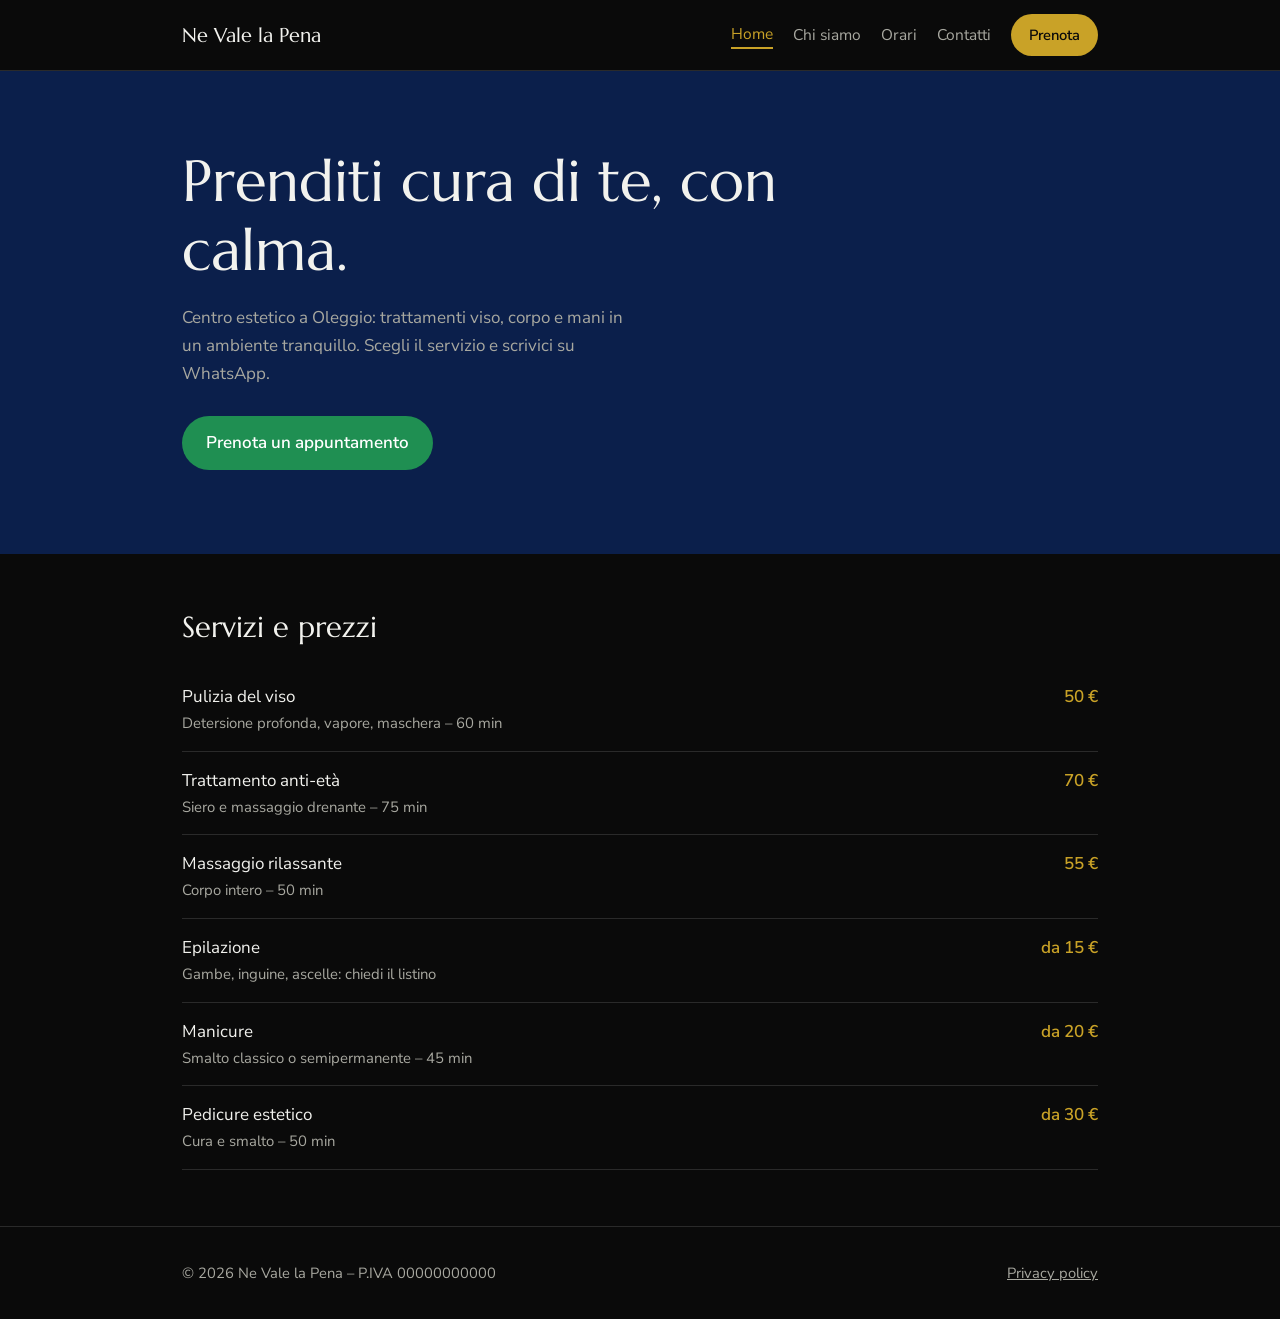
<file: index.html>
<!DOCTYPE html>
<html lang="it">
<head>
<meta charset="UTF-8">
<meta name="viewport" content="width=device-width, initial-scale=1">
<title>Home – Ne Vale la Pena</title>
<link rel="preconnect" href="https://fonts.googleapis.com">
<link rel="preconnect" href="https://fonts.gstatic.com" crossorigin>
<link href="https://fonts.googleapis.com/css2?family=Marcellus&family=Nunito+Sans:wght@400;600&display=swap" rel="stylesheet">
<link rel="stylesheet" href="style.css">
</head>
<body>
<header class="top"><div class="wrap">
<a class="logo" href="index.html">Ne Vale la Pena</a>
<nav>
<a href="index.html" aria-current="page">Home</a>
<a href="chi-siamo.html" >Chi siamo</a>
<a href="orari.html" >Orari</a>
<a href="contatti.html" >Contatti</a>
<a class="btn" href="prenota.html">Prenota</a>
</nav>
</div></header>
<main>
<div class="hero"><div class="wrap">
<h1>Prenditi cura di te, con calma.</h1>
<p>Centro estetico a Oleggio: trattamenti viso, corpo e mani in un ambiente tranquillo. Scegli il servizio e scrivici su WhatsApp.</p>
<a class="btn wa" href="prenota.html">Prenota un appuntamento</a>
</div></div>
<section><div class="wrap">
<h2>Servizi e prezzi</h2>
<ul class="list">
<li><div>Pulizia del viso<span>Detersione profonda, vapore, maschera – 60 min</span></div><b>50 €</b></li>
<li><div>Trattamento anti-età<span>Siero e massaggio drenante – 75 min</span></div><b>70 €</b></li>
<li><div>Massaggio rilassante<span>Corpo intero – 50 min</span></div><b>55 €</b></li>
<li><div>Epilazione<span>Gambe, inguine, ascelle: chiedi il listino</span></div><b>da 15 €</b></li>
<li><div>Manicure<span>Smalto classico o semipermanente – 45 min</span></div><b>da 20 €</b></li>
<li><div>Pedicure estetico<span>Cura e smalto – 50 min</span></div><b>da 30 €</b></li>
</ul>
</div></section>
</main>
<footer><div class="wrap">
<span>© 2026 Ne Vale la Pena – P.IVA 00000000000</span>
<a href="#">Privacy policy</a>
</div></footer>
</body>
</html>
</file>
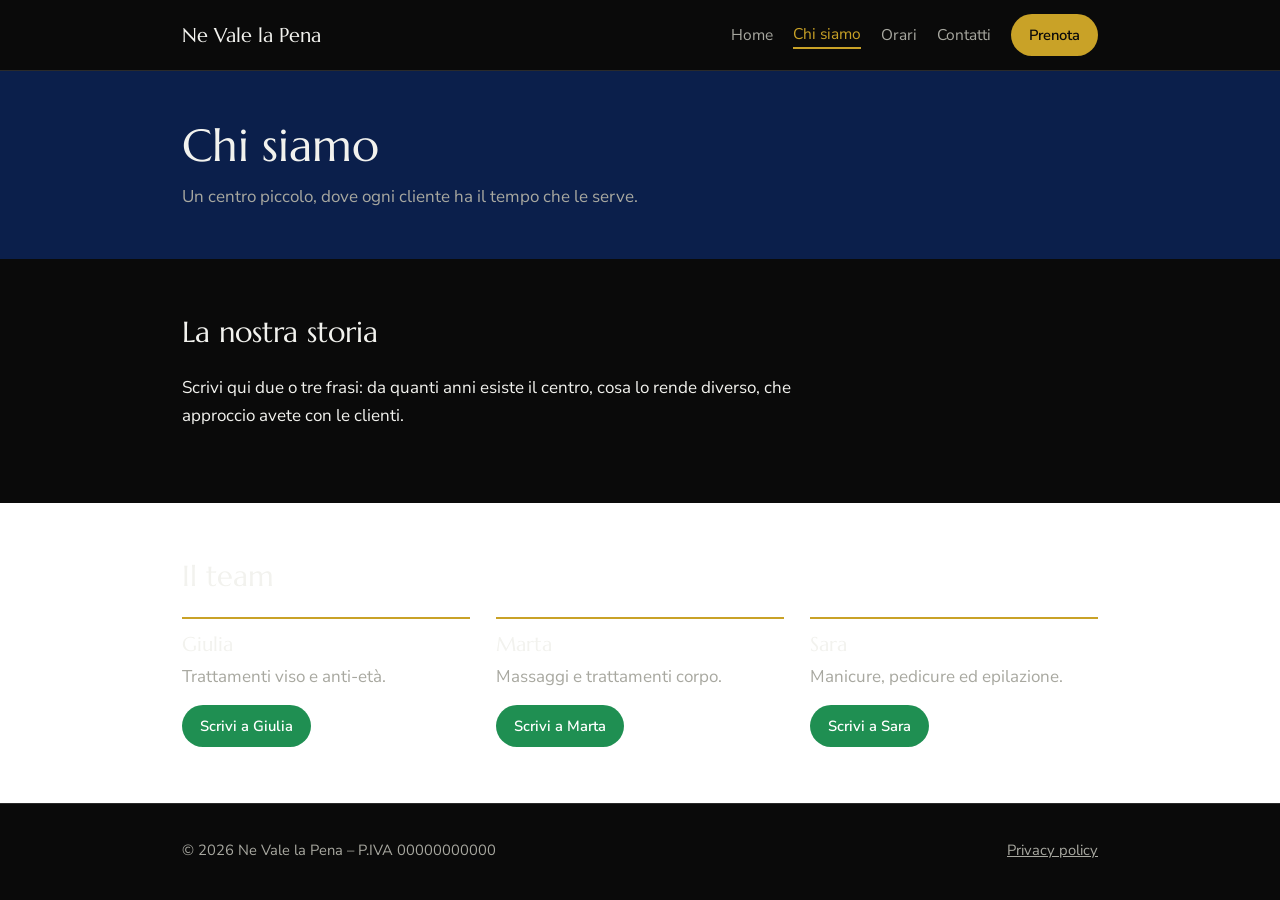
<file: chi-siamo.html>
<!DOCTYPE html>
<html lang="it">
<head>
<meta charset="UTF-8">
<meta name="viewport" content="width=device-width, initial-scale=1">
<title>Chi siamo – Ne Vale la Pena</title>
<link rel="preconnect" href="https://fonts.googleapis.com">
<link rel="preconnect" href="https://fonts.gstatic.com" crossorigin>
<link href="https://fonts.googleapis.com/css2?family=Marcellus&family=Nunito+Sans:wght@400;600&display=swap" rel="stylesheet">
<link rel="stylesheet" href="style.css">
</head>
<body>
<header class="top"><div class="wrap">
<a class="logo" href="index.html">Ne Vale la Pena</a>
<nav>
<a href="index.html" >Home</a>
<a href="chi-siamo.html" aria-current="page">Chi siamo</a>
<a href="orari.html" >Orari</a>
<a href="contatti.html" >Contatti</a>
<a class="btn" href="prenota.html">Prenota</a>
</nav>
</div></header>
<main>
<div class="page-title"><div class="wrap"><h1>Chi siamo</h1><p>Un centro piccolo, dove ogni cliente ha il tempo che le serve.</p></div></div>
<section><div class="wrap">
<h2>La nostra storia</h2>
<p>Scrivi qui due o tre frasi: da quanti anni esiste il centro, cosa lo rende diverso, che approccio avete con le clienti.</p>
</div></section>
<section style="background:#fff"><div class="wrap">
<h2>Il team</h2>
<div class="grid">
<article><h3>Giulia</h3><p>Trattamenti viso e anti-età.</p><a class="btn small wa" href="https://wa.me/39XXXXXXXXXX?text=Ciao%20Giulia%2C%20vorrei%20informazioni">Scrivi a Giulia</a></article>
<article><h3>Marta</h3><p>Massaggi e trattamenti corpo.</p><a class="btn small wa" href="https://wa.me/39XXXXXXXXXX?text=Ciao%20Marta%2C%20vorrei%20informazioni">Scrivi a Marta</a></article>
<article><h3>Sara</h3><p>Manicure, pedicure ed epilazione.</p><a class="btn small wa" href="https://wa.me/39XXXXXXXXXX?text=Ciao%20Sara%2C%20vorrei%20informazioni">Scrivi a Sara</a></article>
</div>
</div></section>
</main>
<footer><div class="wrap">
<span>© 2026 Ne Vale la Pena – P.IVA 00000000000</span>
<a href="#">Privacy policy</a>
</div></footer>
</body>
</html>
</file>
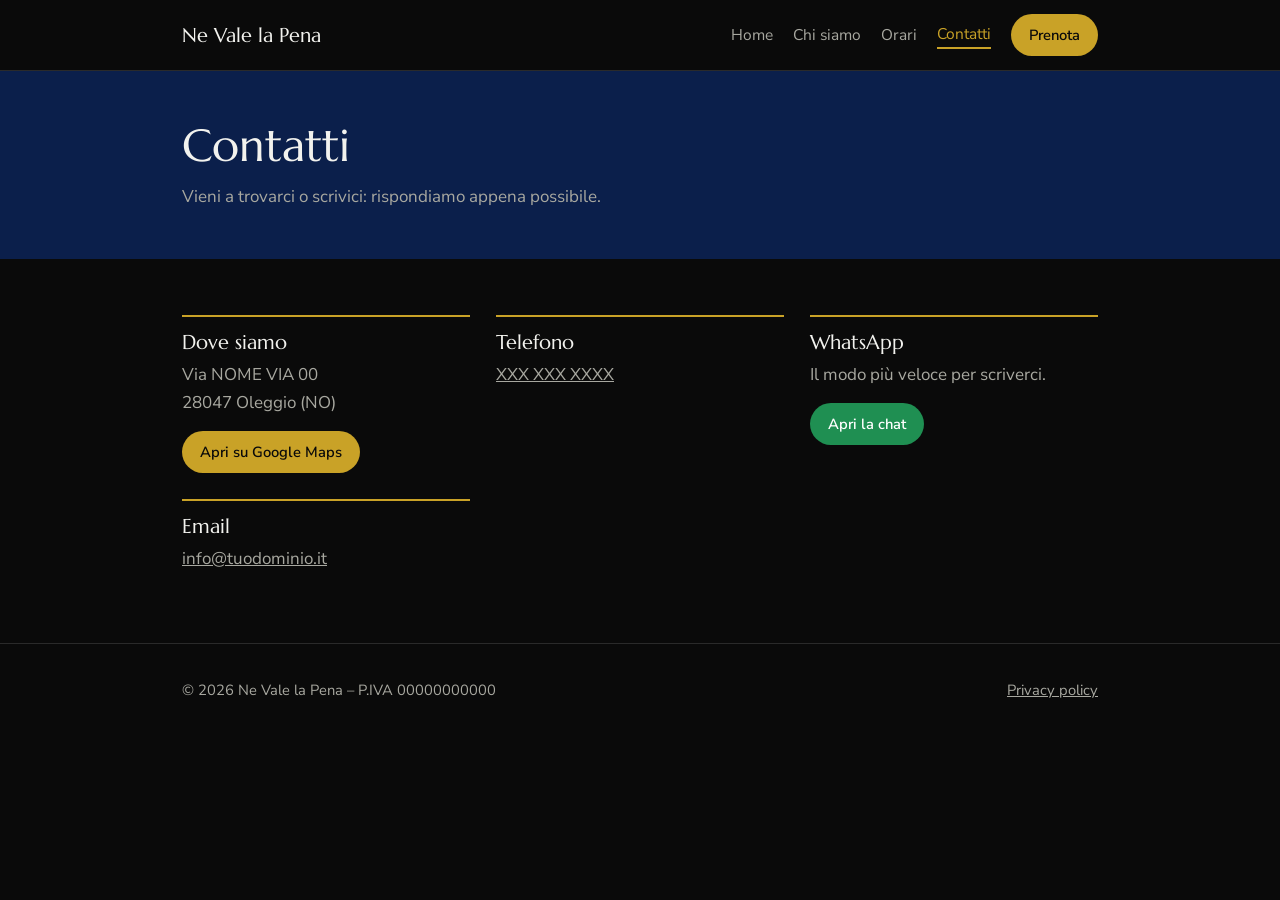
<file: contatti.html>
<!DOCTYPE html>
<html lang="it">
<head>
<meta charset="UTF-8">
<meta name="viewport" content="width=device-width, initial-scale=1">
<title>Contatti – Ne Vale la Pena</title>
<link rel="preconnect" href="https://fonts.googleapis.com">
<link rel="preconnect" href="https://fonts.gstatic.com" crossorigin>
<link href="https://fonts.googleapis.com/css2?family=Marcellus&family=Nunito+Sans:wght@400;600&display=swap" rel="stylesheet">
<link rel="stylesheet" href="style.css">
</head>
<body>
<header class="top"><div class="wrap">
<a class="logo" href="index.html">Ne Vale la Pena</a>
<nav>
<a href="index.html" >Home</a>
<a href="chi-siamo.html" >Chi siamo</a>
<a href="orari.html" >Orari</a>
<a href="contatti.html" aria-current="page">Contatti</a>
<a class="btn" href="prenota.html">Prenota</a>
</nav>
</div></header>
<main>
<div class="page-title"><div class="wrap"><h1>Contatti</h1><p>Vieni a trovarci o scrivici: rispondiamo appena possibile.</p></div></div>
<section><div class="wrap">
<div class="grid">
<article><h3>Dove siamo</h3><p>Via NOME VIA 00<br>28047 Oleggio (NO)</p><a class="btn small" href="https://www.google.com/maps/search/?api=1&query=Ne+Vale+la+Pena+centro+estetico+Oleggio">Apri su Google Maps</a></article>
<article><h3>Telefono</h3><p><a href="tel:+39XXXXXXXXXX">XXX XXX XXXX</a></p></article>
<article><h3>WhatsApp</h3><p>Il modo più veloce per scriverci.</p><a class="btn small wa" href="https://wa.me/39XXXXXXXXXX">Apri la chat</a></article>
<article><h3>Email</h3><p><a href="mailto:info@tuodominio.it">info@tuodominio.it</a></p></article>
</div>
</div></section>
</main>
<footer><div class="wrap">
<span>© 2026 Ne Vale la Pena – P.IVA 00000000000</span>
<a href="#">Privacy policy</a>
</div></footer>
</body>
</html>
</file>
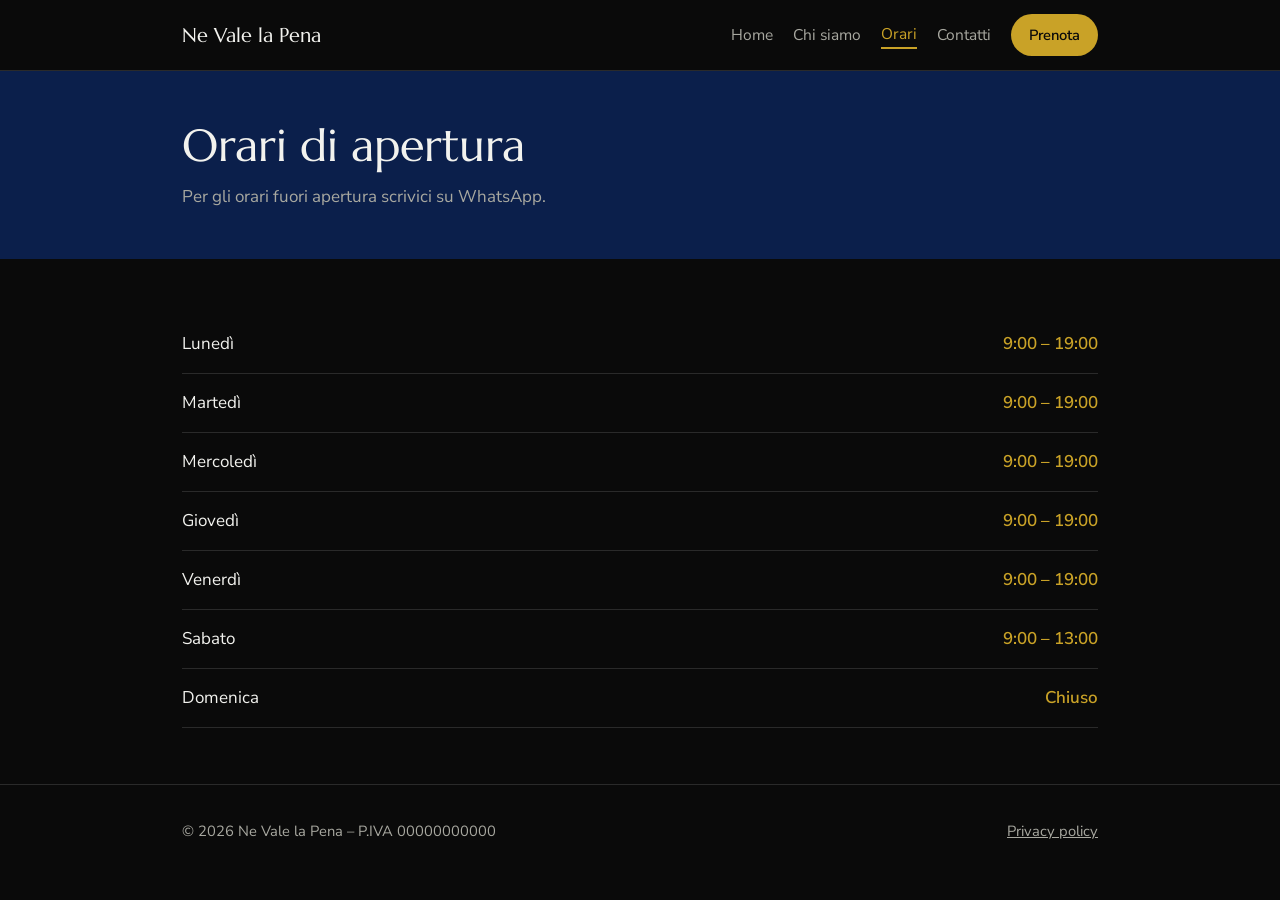
<file: orari.html>
<!DOCTYPE html>
<html lang="it">
<head>
<meta charset="UTF-8">
<meta name="viewport" content="width=device-width, initial-scale=1">
<title>Orari – Ne Vale la Pena</title>
<link rel="preconnect" href="https://fonts.googleapis.com">
<link rel="preconnect" href="https://fonts.gstatic.com" crossorigin>
<link href="https://fonts.googleapis.com/css2?family=Marcellus&family=Nunito+Sans:wght@400;600&display=swap" rel="stylesheet">
<link rel="stylesheet" href="style.css">
</head>
<body>
<header class="top"><div class="wrap">
<a class="logo" href="index.html">Ne Vale la Pena</a>
<nav>
<a href="index.html" >Home</a>
<a href="chi-siamo.html" >Chi siamo</a>
<a href="orari.html" aria-current="page">Orari</a>
<a href="contatti.html" >Contatti</a>
<a class="btn" href="prenota.html">Prenota</a>
</nav>
</div></header>
<main>
<div class="page-title"><div class="wrap"><h1>Orari di apertura</h1><p>Per gli orari fuori apertura scrivici su WhatsApp.</p></div></div>
<section><div class="wrap">
<ul class="list">
<li><div>Lunedì</div><b>9:00 – 19:00</b></li>
<li><div>Martedì</div><b>9:00 – 19:00</b></li>
<li><div>Mercoledì</div><b>9:00 – 19:00</b></li>
<li><div>Giovedì</div><b>9:00 – 19:00</b></li>
<li><div>Venerdì</div><b>9:00 – 19:00</b></li>
<li><div>Sabato</div><b>9:00 – 13:00</b></li>
<li><div>Domenica</div><b>Chiuso</b></li>
</ul>
</div></section>
</main>
<footer><div class="wrap">
<span>© 2026 Ne Vale la Pena – P.IVA 00000000000</span>
<a href="#">Privacy policy</a>
</div></footer>
</body>
</html>
</file>
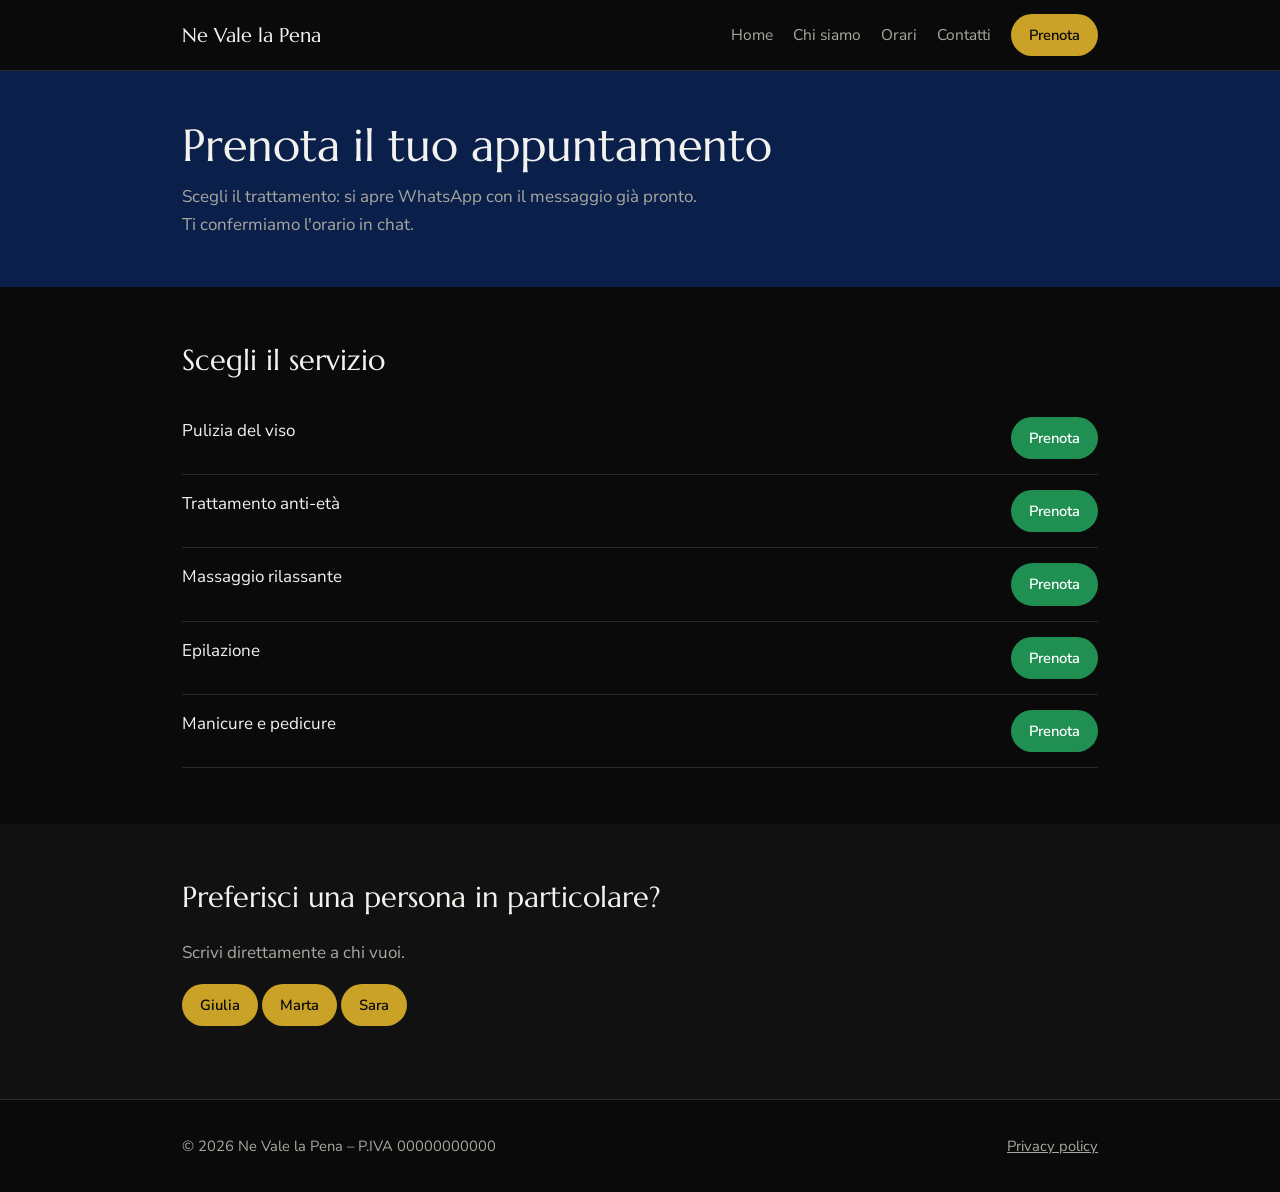
<file: prenota.html>
<!DOCTYPE html>
<html lang="it">
<head>
<meta charset="UTF-8">
<meta name="viewport" content="width=device-width, initial-scale=1">
<title>Prenota – Ne Vale la Pena</title>
<link rel="preconnect" href="https://fonts.googleapis.com">
<link rel="preconnect" href="https://fonts.gstatic.com" crossorigin>
<link href="https://fonts.googleapis.com/css2?family=Marcellus&family=Nunito+Sans:wght@400;600&display=swap" rel="stylesheet">
<link rel="stylesheet" href="style.css">
</head>
<body>
<header class="top"><div class="wrap">
<a class="logo" href="index.html">Ne Vale la Pena</a>
<nav>
<a href="index.html" >Home</a>
<a href="chi-siamo.html" >Chi siamo</a>
<a href="orari.html" >Orari</a>
<a href="contatti.html" >Contatti</a>
<a class="btn" href="prenota.html">Prenota</a>
</nav>
</div></header>
<main>
<div class="page-title"><div class="wrap"><h1>Prenota il tuo appuntamento</h1><p>Scegli il trattamento: si apre WhatsApp con il messaggio già pronto. Ti confermiamo l'orario in chat.</p></div></div>
<section><div class="wrap">
<h2>Scegli il servizio</h2>
<ul class="list">
<li><div>Pulizia del viso</div><a class="btn small wa" href="https://wa.me/39XXXXXXXXXX?text=Ciao%2C%20vorrei%20prenotare%20una%20pulizia%20del%20viso">Prenota</a></li>
<li><div>Trattamento anti-età</div><a class="btn small wa" href="https://wa.me/39XXXXXXXXXX?text=Ciao%2C%20vorrei%20prenotare%20un%20trattamento%20anti-et%C3%A0">Prenota</a></li>
<li><div>Massaggio rilassante</div><a class="btn small wa" href="https://wa.me/39XXXXXXXXXX?text=Ciao%2C%20vorrei%20prenotare%20un%20massaggio">Prenota</a></li>
<li><div>Epilazione</div><a class="btn small wa" href="https://wa.me/39XXXXXXXXXX?text=Ciao%2C%20vorrei%20prenotare%20un%27epilazione">Prenota</a></li>
<li><div>Manicure e pedicure</div><a class="btn small wa" href="https://wa.me/39XXXXXXXXXX?text=Ciao%2C%20vorrei%20prenotare%20manicure%20o%20pedicure">Prenota</a></li>
</ul>
</div></section>
<section class="dark"><div class="wrap">
<h2>Preferisci una persona in particolare?</h2>
<p>Scrivi direttamente a chi vuoi.</p>
<p><a class="btn small" href="https://wa.me/39XXXXXXXXXX?text=Ciao%20Giulia">Giulia</a> <a class="btn small" href="https://wa.me/39XXXXXXXXXX?text=Ciao%20Marta">Marta</a> <a class="btn small" href="https://wa.me/39XXXXXXXXXX?text=Ciao%20Sara">Sara</a></p>
</div></section>
</main>
<footer><div class="wrap">
<span>© 2026 Ne Vale la Pena – P.IVA 00000000000</span>
<a href="#">Privacy policy</a>
</div></footer>
</body>
</html>
</file>
<file: style.css>
:root{--bg:#0a0a0a;--ink:#f2f2ee;--muted:#a8a8a0;--accent:#c9a227;--sage:#0b1f4b;--line:#2a2a2a;--wa:#1f8f52}
*{box-sizing:border-box}
html{scroll-behavior:smooth}
body{margin:0;background:var(--bg);color:var(--ink);font:17px/1.65 "Nunito Sans",system-ui,sans-serif}
h1,h2,h3{font-family:Marcellus,Georgia,serif;font-weight:400;line-height:1.2;margin:0}
a{color:inherit}
.wrap{max-width:960px;margin:0 auto;padding:0 22px}
.top{background:var(--bg);border-bottom:1px solid var(--line)}
.top .wrap{display:flex;justify-content:space-between;align-items:center;padding:14px 22px;gap:12px;flex-wrap:wrap}
.logo{font-family:Marcellus,serif;font-size:1.25rem;text-decoration:none}
nav{display:flex;align-items:center;gap:20px;flex-wrap:wrap}
nav a{text-decoration:none;color:var(--muted);font-size:.97rem}
nav a:hover,nav a[aria-current]{color:var(--accent)}
nav a[aria-current]{border-bottom:2px solid var(--accent)}
.btn{display:inline-block;padding:13px 24px;border-radius:999px;background:var(--accent);color:#0a0a0a!important;text-decoration:none;font-weight:600;border:0}
.btn:hover{background:#e0bb3d}
.btn.wa{background:var(--wa);color:#fff!important}
.btn.small{padding:9px 18px;font-size:.92rem}
nav .btn{padding:9px 18px;font-size:.92rem}
.hero{background:var(--sage);padding:76px 0 84px}
.hero h1{font-size:clamp(2.1rem,6vw,3.6rem);max-width:15ch}
.hero p{max-width:46ch;color:var(--muted);margin:18px 0 28px}
.page-title{background:var(--sage);padding:48px 0}
.page-title h1{font-size:clamp(1.9rem,5vw,2.8rem)}
.page-title p{color:var(--muted);margin:10px 0 0;max-width:52ch}
section{padding:56px 0}
h2{font-size:1.8rem;margin-bottom:24px}
p{max-width:62ch}
.list{list-style:none;padding:0;margin:0}
.list li{display:flex;justify-content:space-between;gap:16px;padding:15px 0;border-bottom:1px solid var(--line)}
.list span{color:var(--muted);display:block;font-size:.93rem}
.list b{white-space:nowrap;color:var(--accent);font-weight:600}
.grid{display:grid;grid-template-columns:repeat(auto-fit,minmax(250px,1fr));gap:26px}
.grid article{border-top:2px solid var(--accent);padding-top:14px}
.grid p{color:var(--muted);margin:6px 0 14px}
.dark{background:#111;color:var(--ink)}
.dark p{color:var(--muted)}
.dark .btn{background:var(--accent);color:#0a0a0a!important}
footer{padding:34px 0;color:var(--muted);font-size:.92rem;border-top:1px solid var(--line)}
footer .wrap{display:flex;flex-wrap:wrap;justify-content:space-between;gap:16px}
a:focus-visible{outline:3px solid var(--accent);outline-offset:3px}
@media (max-width:600px){.hero{padding:52px 0 60px}nav{gap:14px}}
</file>
